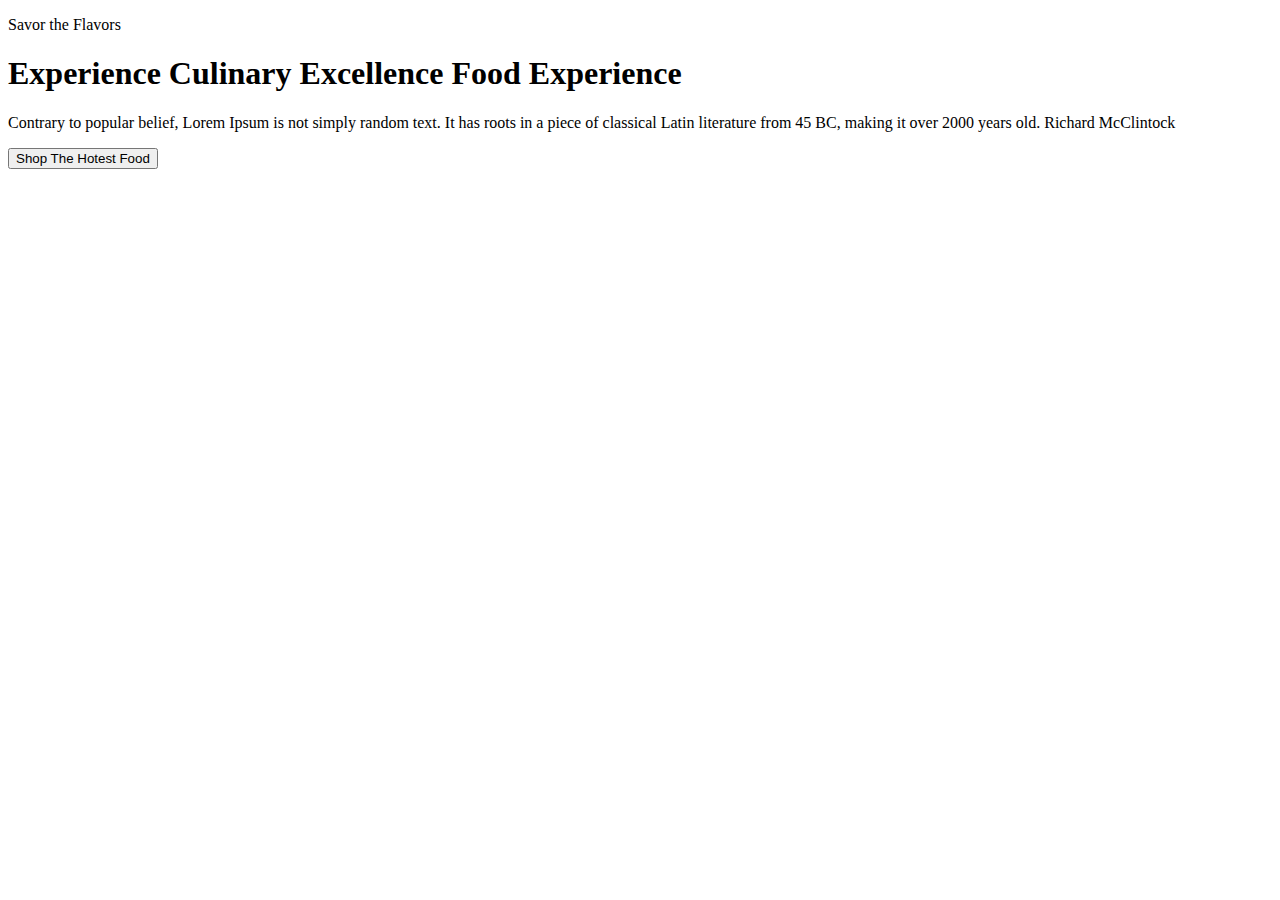
<file: index.html>
<!DOCTYPE html>
<html lang="en">
<head>
    <meta charset="UTF-8">
    <meta name="viewport" content="width=device-width, initial-scale=1.0">
    <link rel="stylesheet" href="style.css">
    <title>Food Restaurant</title>
</head>
<body>
    <section id="hero">
        <div>
            <p>Savor the Flavors</p>
            <h1>Experience Culinary Excellence Food Experience</h1>
            <p>Contrary to popular belief, Lorem Ipsum is not simply random text. It has roots in a piece of classical Latin literature from 45 BC, making it over 2000 years old. Richard McClintock</p>
            <button type="button">Shop The Hotest Food</button>
        </div>
    </section>
</body>
</html>
</file>
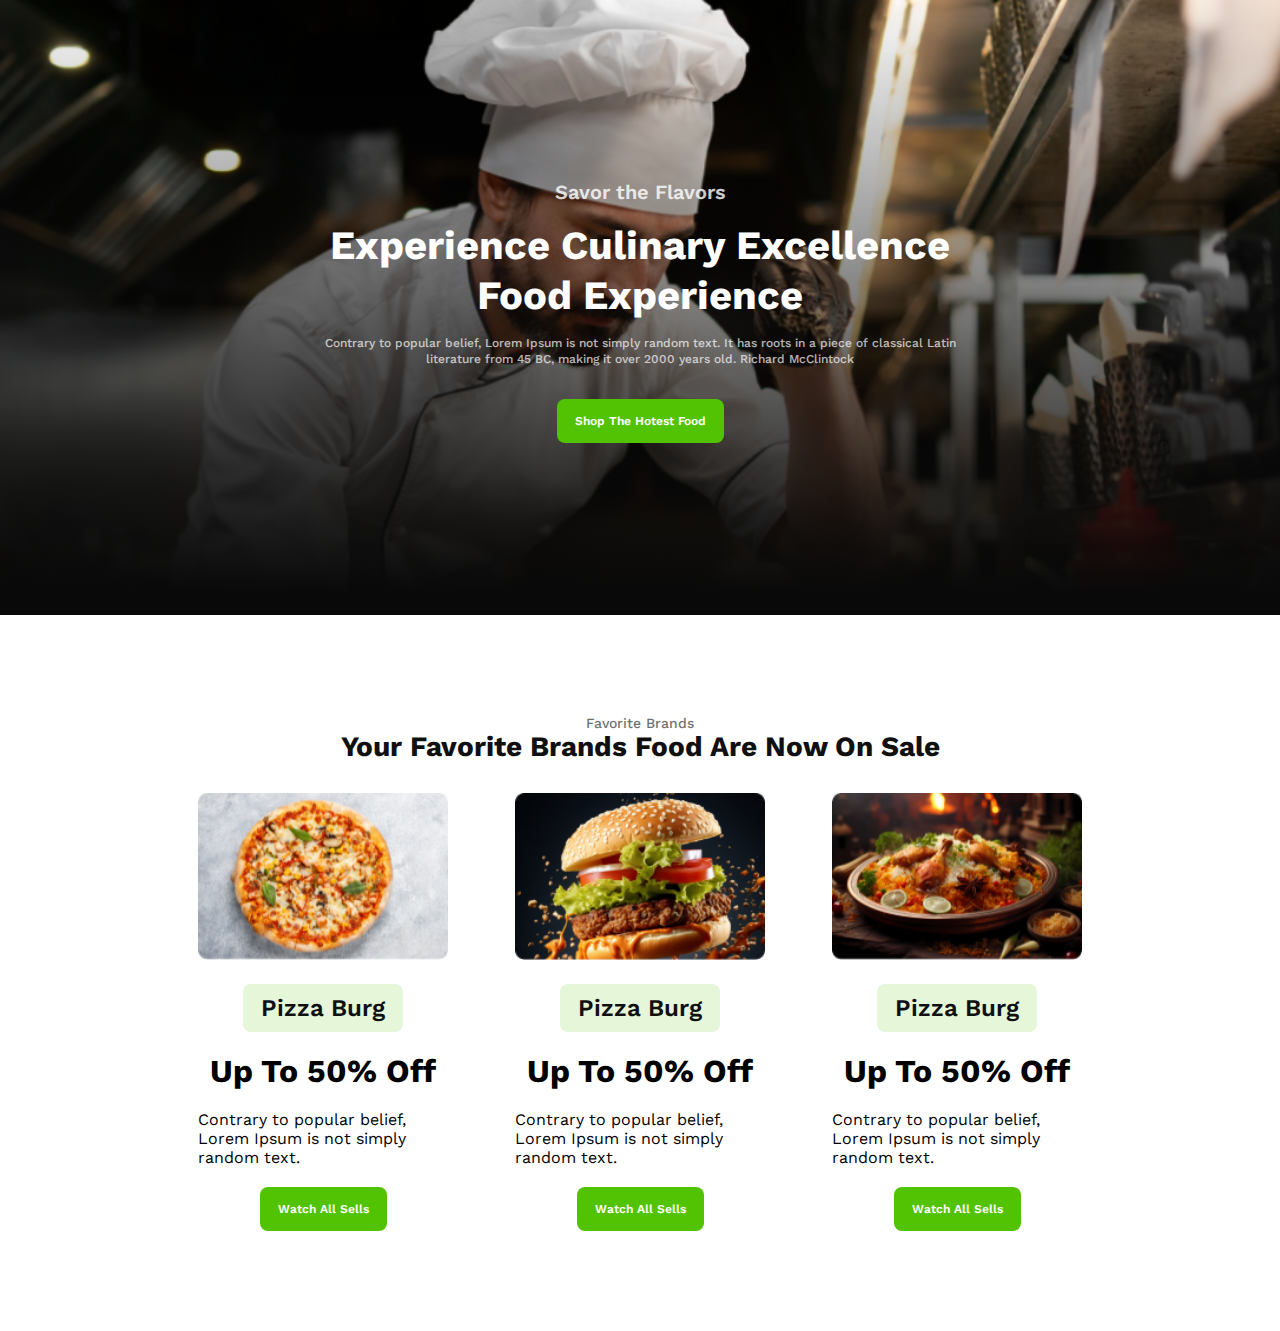
<file: Food Resource/index.html>
<!DOCTYPE html>
<html lang="en">
<head>
    <meta charset="UTF-8">
    <meta name="viewport" content="width=device-width, initial-scale=1.0">
    <link rel="stylesheet" href="style.css">
    <title>Food Restaurant</title>
</head>
<body>
    <section id="hero">
        <div class="hero-content">
            <p class="subtitle">Savor the Flavors</p>
            <h1 class="title">Experience Culinary Excellence Food Experience</h1>
            <p class="description" >Contrary to popular belief, Lorem Ipsum is not simply random text. It has roots in a piece of classical Latin literature from 45 BC, making it over 2000 years old. Richard McClintock</p>
            <div class="btn-container">
                 <button type="button" class="btn">Shop The Hotest Food</button>
            </div>
           
        </div>
    </section>


    <section id="card-box">
        <div class="container">
            <div >
                <p class="subtitle">Favorite Brands</p>
                <h1 class="title">Your Favorite Brands Food Are Now On Sale</h1>
            </div>
            <div class="card-container">
                 <div class="card">
                <div class="image-box">
                    <img src="./assets/pizza.png" alt="">
                </div>
                    <div class="shop">
                        <span>Pizza Burg</span>
                    </div>
                <h1>Up To 50% Off</h1>
                <p>Contrary to popular belief, Lorem Ipsum is not simply random text.</p>

            <div class="btn-container">
                 <button type="button" class="btn">Watch All Sells</button>
            </div>

            </div>

                  <div class="card">
                <div class="image-box">
                    <img src="./assets/burger.png" alt="">
                </div>
                    <div class="shop">
                        <span>Pizza Burg</span>
                    </div>
                <h1>Up To 50% Off</h1>
                <p>Contrary to popular belief, Lorem Ipsum is not simply random text.</p>

            <div class="btn-container">
                 <button type="button" class="btn">Watch All Sells</button>
            </div>

            </div>

                  <div class="card">
                <div class="image-box">
                    <img src="./assets/biriyani.png" alt="">
                </div>
                    <div class="shop">
                        <span>Pizza Burg</span>
                    </div>
                <h1>Up To 50% Off</h1>
                <p>Contrary to popular belief, Lorem Ipsum is not simply random text.</p>

            <div class="btn-container">
                 <button type="button" class="btn">Watch All Sells</button>
            </div>

            </div>
            
            </div>
           
        </div>
        
    </section>
</body>
</html>
</file>
<file: style.css>
@import url('https://fonts.googleapis.com/css2?family=Work+Sans:ital,wght@0,100..900;1,100..900&display=swap');
 /* font-family: "Work Sans", sans-serif; */
</file>
<file: Food Resource/style.css>
@import url('https://fonts.googleapis.com/css2?family=Work+Sans:ital,wght@0,100..900;1,100..900&display=swap');
 /* font-family: "Work Sans", sans-serif; */
*{
   margin:0;
   padding:0;
}
 #hero{
    height: 615px;
    background-image: linear-gradient(0deg,
     rgb(9, 9, 9) 3.482%,
     rgba(16, 16, 16, 0) 101.632%
     ) ,
     url("./assets/hero-bg.png");
    background-size:cover;
    background-position: center;
    display: flex;
    justify-content: center;
    align-items: center;

 }

 #hero .hero-content{
   width: 685px;
   
 }

 #hero .hero-content .subtitle{
         color: rgb(255, 255, 255);
      font-family: Work Sans;
      font-size: 20px;
      font-weight: 600;
      line-height: 38px;
      letter-spacing: 0%;
      text-align: center;
      opacity: 0.8;
      margin-bottom: 10px;

   
 }

  #hero .hero-content .title{
         color: rgb(255, 255, 255);
      font-family: Work Sans;
      font-size: 40px;
      font-weight: 700;
      line-height: 50px;
      letter-spacing: 0%;
      text-align: center;
      margin-bottom: 14px;
  }

   #hero .hero-content .description{
            color: rgb(255, 255, 255);
      font-family: Work Sans;
      font-size: 12px;
      font-weight: 500;
      line-height: 16px;
      letter-spacing: 0%;
      text-align: center;  
      opacity: 0.7;
      margin-bottom: 32px;
   }
   .btn-container{
      display: flex;
      justify-content: center;
      align-items: center;
   }
   .btn{
      border-radius: 8px;
      background: rgb(82, 195, 3);
      padding: 14px 18px;
      color: rgb(255, 255, 255);
      font-family: Work Sans;
      font-size: 12px;
      font-weight: 600;
      line-height: 16px;
      letter-spacing: 0%;
      text-align: center;
      border: none;
      cursor:pointer;
   }

   /* Card Box */
   #card-box{
      width:884px;
      margin:100px auto;
   }

    #card-box .title{
      color: rgb(16, 16, 16);
      font-family: Work Sans;
      font-size: 28px;
      font-weight: 700;
      line-height: 32px;
      letter-spacing: 0%;
      text-align: center;
    }
    #card-box .subtitle{
      color: rgb(16, 16, 16);
      font-family: Work Sans;
      font-size: 14px;
      font-weight: 500;
      line-height: 16px;
      letter-spacing: 0%;
      text-align: center;
      opacity: 0.6;

    }

    .card-container{
      margin-top:30px;
      display: flex;
      justify-content: space-between;
      gap: 20px;
        font-family: Work Sans;
    }
    .card{
      max-width: 250px;
      display: flex;
      flex-direction: column;
      justify-content: center;
      align-items: center;
      gap: 20px;
    }

    .card .image-box{
      width: 250px;
    }

    .card .image-box img{
      width: 100%;
    }
    .card .shop{
      color: rgb(16, 16, 16);
      font-family: Work Sans;
      font-size: 24px;
      font-weight: 600;
      line-height: 28px;
      letter-spacing: 0%;
      text-align: center;
      padding: 10px 18px;
      border-radius: 8px;
      background: rgba(82, 195, 3, 0.15);
    }
</file>
